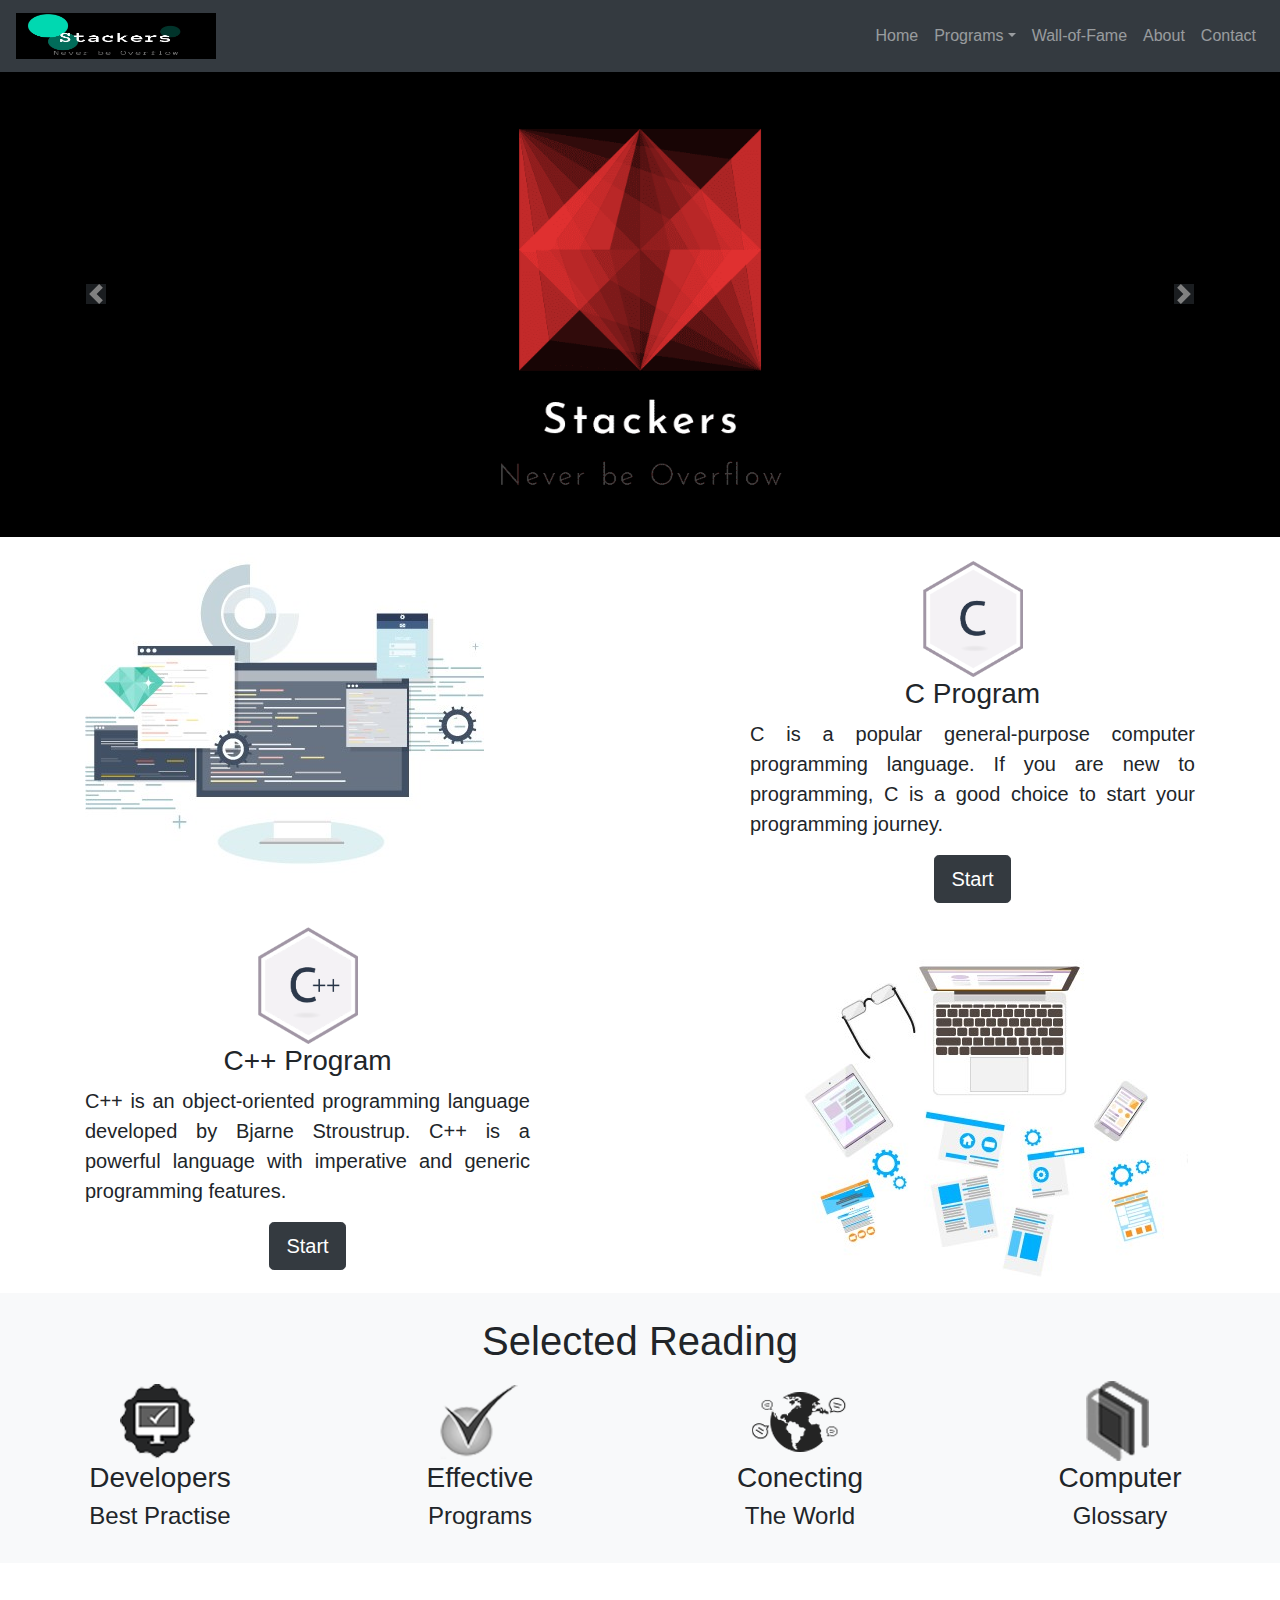
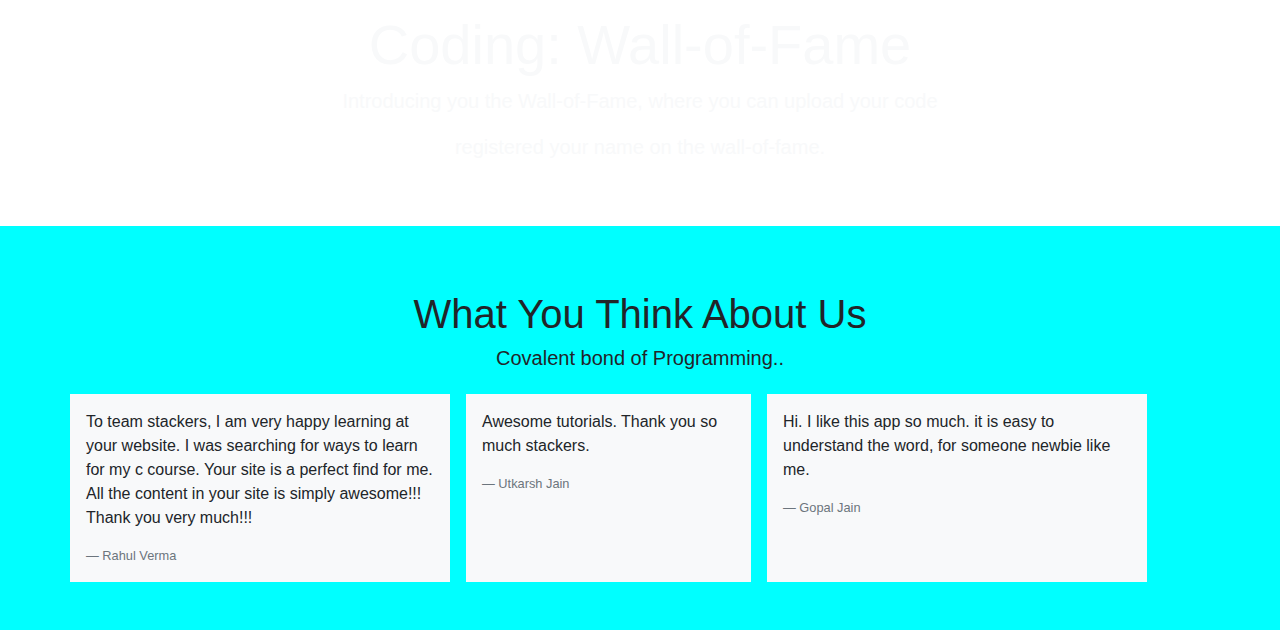
<file: index.html>
<!DOCTYPE html>
<html>
<head>
	<title>Stackers</title>
	<link rel="icon" href="img/favicon.png" type="image/gif" sizes="16x16">
	<link rel="stylesheet" type="text/css" href="css/bootstrap.min.css">
	<link rel="stylesheet" type="text/css" href="css/style.css">
</head>
<body>
<nav class="navbar navbar-expand-sm navbar-dark bg-dark mb-0 fixed-top">
	<a href="index.html" class="navbar-brand"><img class="img-fluid" src="img/logo1.jpg" height="50" width="200"></a>
	<button type="button" class="navbar-toggler" data-toggle="collapse" data-target="#mr"><span class="navbar-toggler-icon"></span></button>
	<div class="collapse navbar-collapse" id="mr">
		<ul class="navbar-nav ml-auto">
		<li class="nav-item ">
		<a href="index.html" class="nav-link">Home</a>	
		</li>
		<li class="nav-item dropdown">
		<a href="#" class="nav-link dropdown-toggle" data-toggle="dropdown" id="drop">Programs</a>
		<div class="dropdown-menu  ">
			<a href="c.html" class="dropdown-item ">C-Programs</a>    <!--text-muted-->
			<a href="#" class="dropdown-item">C++ Programs</a>
			<a href="#" class="dropdown-item">Data-Structure</a>
			<div class="dropdown-divider"></div>
			<a href="#" class="dropdown-item">More Programs...</a>
		</div>	
		</li>
		<li class="nav-item">
		<a href="#" class="nav-link">Wall-of-Fame</a>	
		</li>
		<li class="nav-item">
		<a href="#" class="nav-link">About</a>	
		</li>
		<li class="nav-item">
		<a href="#" class="nav-link">Contact</a>	
		</li>
	</ul>
	</div>
</nav>
 <div id="my" class="carousel slide  carousel-fade" style="margin-top: 50px;" data-ride="carousel">
   	<div class="carousel-inner">
   		<div class="carousel-item active">
   			<img src="img/banner1.png " width="100%" class="img-fluid" style="max-height: 500px;">
   		</div>
   		<div class="carousel-item">
   			<img src="img/banner2.png" width="100%" class="img-fluid"  style="max-height: 500px;">
   	</div>
   		<div class="carousel-item">
   			<img src="img/banner1.png" width="100%" class="img-fluid"  style="max-height: 500px;">
   		</div>
   	</div>
   	<a href="#my" class="carousel-control-prev" role="button" data-slide="prev">
   		<span class="carousel-control-prev-icon bg-dark"></span>
   		<span class="sr-only">Previous</span>
   	</a>
   	<a href="#my" class="carousel-control-next" role="button" data-slide="next">
   		<span class="carousel-control-next-icon bg-dark"></span>
   		<span class="sr-only">Next</span>
   	</a>
   </div>
   <div class="container mb-3">
   	<div class="row">
   		<div class="col-sm-7 d-none d-sm-block  pt-3 ">
   			<img src="img/c.jpg" class="img-fluid">
   		</div>
   		<div class="col-sm-5 ">
<div class="text-center pt-4">
	<img src="img/c-logo.png" class="img-fluid circle" width="100px">
	 <h3>C Program</h3>
	 <div class="text-center ">
	 	<p class="lead text-justify">C is a popular general-purpose computer programming language. If you are new to programming, C is a good choice to start your programming journey.</p>
	    <a class="btn btn-dark btn-lg" href="c.html" role="button">Start</a>
</div>
   		</div>
   	</div>
   </div> 
   <div class="row mh-50">
   			<div class="col-sm-5 ">
<div class="text-center pt-4">
	<img src="img/cpp-logo.png" class="img-fluid circle" width="100px">
	 <h3>C++ Program</h3>
	 <div class="text-center ">
	 	<p class="lead text-justify">C++ is an object-oriented programming language developed by Bjarne Stroustrup. C++ is a powerful language with imperative and generic programming features.</p>
	    <a class="btn btn-dark btn-lg" href="#" role="button">Start</a>
</div>
   		</div>
   	</div>
   	<div class="col-sm-7 d-none d-sm-block  mt-5  ">

   			<div class="text-right">
   				<img src="img/c++.jpg" class="img-fluid">
   			</div>
   		</div>
   </div>
</div>
<div class="container-fluid bg-light py-4">
	<div class="text-center mb-3 ">
		<h1>Selected Reading</h1>
	</div>
	<div class="row">
		<div class="col-md-3 col-6">
			<div class="text-center">
				<img src="img/d1.png" class="img-fluid">
				<h3>Developers</h3>
				<h4>Best Practise</h4>
			</div>
		</div>
		<div class="col-md-3 col-6">
			<div class="text-center">
				<img src="img/d2.png" class="img-fluid">
				<h3>Effective</h3>
				<h4>Programs</h4>
			</div>
		</div>
		<div class="col-md-3 col-6">
			<div class="text-center">
				<img src="img/d3.png" class="img-fluid">
				<h3>Conecting</h3>
				<h4>The World</h4>
			</div>
		</div>
		<div class="col-md-3 col-6">
			<div class="text-center">
				<img src="img/d4.png" class="img-fluid">
				<h3>Computer</h3>
				<h4>Glossary</h4>
			</div>
		</div>
	</div>
</div>
<div class="container-fluid  p-5" style="background-image: url(img/cover.jpg); background-repeat: no-repeat; background-size: cover; background-position: center; background-attachment: fixed;">
<div class="text-center">
	<h1 class="text-light display-4">Coding: Wall-of-Fame</h1>
	<p class="lead text-light">Introducing you the Wall-of-Fame, where you can upload your code </p>
	<p class="lead text-light">registered your name on the wall-of-fame.</p>
</div>  
</div>
<div class="container-fluid pt-3 pb-5" style="background-color: #00ffff; padding-bottom: 30px;">
	<div class="container">
		<div class="text-center pt-5 pb-3">
	    <h1>What You Think About Us</h1>
		<h5>Covalent bond of Programming..</h5>
		</div>
		<div class="row">
		<div class="col-sm-4 bg-light p-3 mr-3">
			<p>To team stackers, I am very happy learning at your website. I was searching for ways to learn for my c course. Your site is a perfect find for me. All the content in your site is simply awesome!!! Thank you very much!!!</p>
			<footer class="blockquote-footer">Rahul Verma</footer>
		</div>
		<div class="col-sm-3 bg-light p-3 mr-3 ">
			<p>Awesome tutorials. Thank you so much stackers.</p>
			<footer class="blockquote-footer">Utkarsh Jain</footer>
		</div>
		<div class="col-sm-4 bg-light p-3 ">
			<p>Hi. I like this app so much. it is easy to understand the word, for someone newbie like me.</p>
			<footer class="blockquote-footer">Gopal Jain</footer>
		</div>
	</div>
</div>
</div>

<script type="text/javascript" src="js/jquery.js"></script>
<script type="text/javascript" src="js/bootstrap.bundle.min.js"></script>
<script type="text/javascript" src="js/bootstrap.min.js"></script>
</body>
</html>
</file>
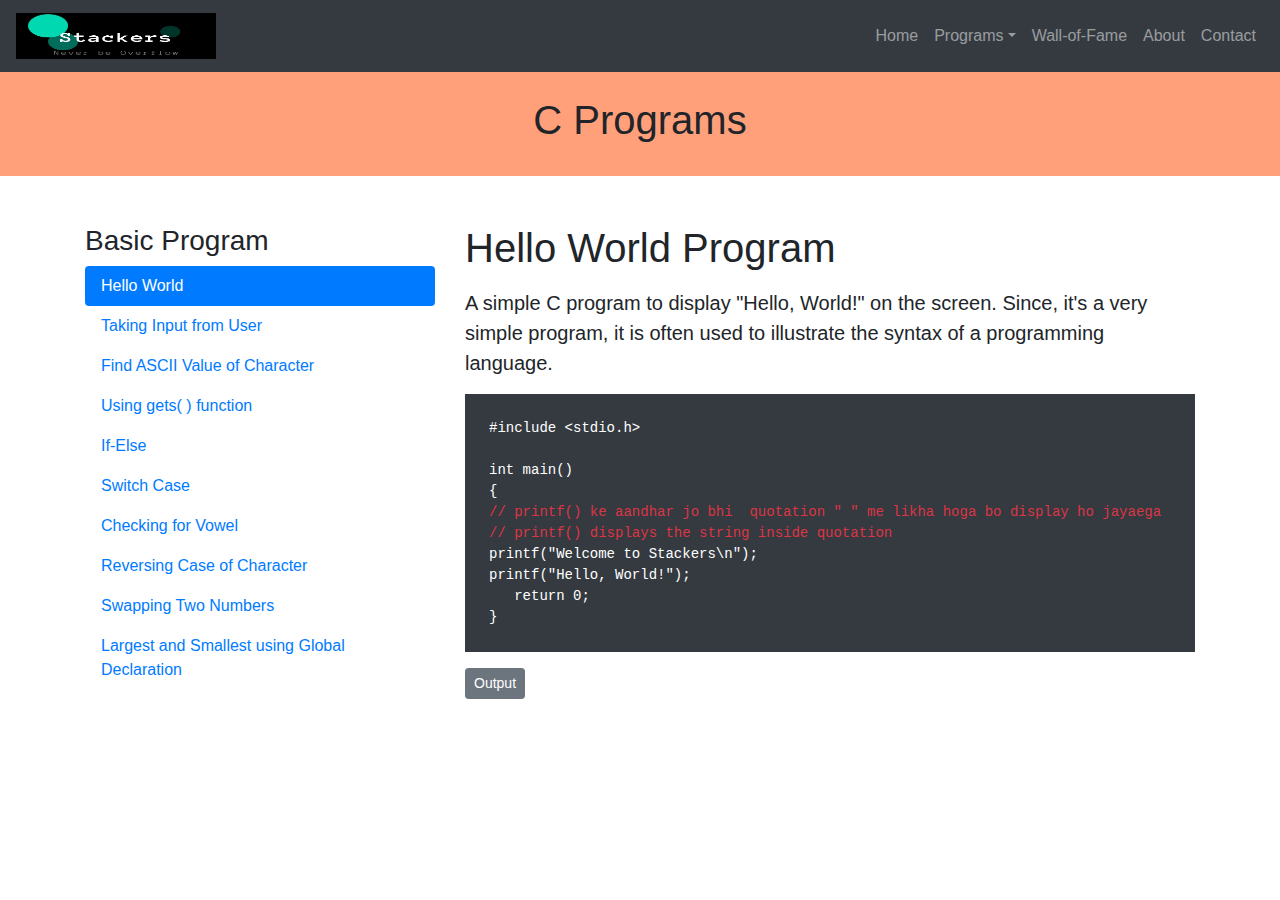
<file: basic.html>
<!DOCTYPE html>
<html>
<head>
	<title>Stackers</title>
	<link rel="icon" href="img/favicon.png" type="image/gif" sizes="16x16">
	<link rel="stylesheet" type="text/css" href="css/bootstrap.min.css">
	<link rel="stylesheet" type="text/css" href="css/style.css">
</head>
<body>
<nav class="navbar navbar-expand-sm navbar-dark bg-dark mb-0 fixed-top ">
	<a href="index.html" class="navbar-brand"><img class="img-fluid" src="img/logo1.jpg" height="50" width="200"></a>
	<button type="button" class="navbar-toggler" data-toggle="collapse" data-target="#mr"><span class="navbar-toggler-icon"></span></button>
	<div class="collapse navbar-collapse" id="mr">
		<ul class="navbar-nav ml-auto">
		<li class="nav-item ">
		<a href="index.html" class="nav-link">Home</a>	
		</li>
		<li class="nav-item dropdown">
		<a href="#" class="nav-link dropdown-toggle" data-toggle="dropdown" id="drop">Programs</a>
		<div class="dropdown-menu  ">
			<a href="c.html" class="dropdown-item ">C-Programs</a>    <!--text-muted-->
			<a href="#" class="dropdown-item">C++ Programs</a>
			<a href="#" class="dropdown-item">Data-Structure</a>
			<div class="dropdown-divider"></div>
			<a href="#" class="dropdown-item">More Programs...</a>
		</div>	
		</li>
		<li class="nav-item">
		<a href="#" class="nav-link">Wall-of-Fame</a>	
		</li>
		<li class="nav-item">
		<a href="#" class="nav-link">About</a>	
		</li>
		<li class="nav-item">
		<a href="#" class="nav-link">Contact</a>	
		</li>
	</ul>
	</div>
</nav>
	<div class="container-fluid pt-5 pb-4 " style="background-color: #ffa07a;" >
		<div class="text-center mt-5">
			<h1>C Programs</h1>
		</div>
	</div>
	<div class="container mt-5">
    	<div class="row">
    		<div class="col-sm-4">
   <div class="nav flex-column  nav-pills  " id="vv" role="tablist" aria-orientation="vertical">
   	<h3>Basic Program</h3>
	<a href="#q1" class="nav-link active" role="tab" data-toggle="pill" id="v-1">Hello World</a>
    <a href="#q2" class="nav-link " role="tab" data-toggle="pill" id="v-2">Taking Input from User</a>
    <a href="#q3" class="nav-link " role="tab" data-toggle="pill" id="v-3">Find ASCII Value of Character</a>
    <a href="#q4" class="nav-link " role="tab" data-toggle="pill" id="v-4">Using gets( ) function</a>
    <a href="#q5" class="nav-link " role="tab" data-toggle="pill" id="v-4">If-Else</a>
    <a href="#q6" class="nav-link " role="tab" data-toggle="pill" id="v-4">Switch Case</a>
    <a href="#q7" class="nav-link " role="tab" data-toggle="pill" id="v-4">Checking for Vowel</a>
    <a href="#q8" class="nav-link " role="tab" data-toggle="pill" id="v-4">Reversing Case of Character</a>
    <a href="#q9" class="nav-link " role="tab" data-toggle="pill" id="v-4">Swapping Two Numbers</a>
    <a href="#q10" class="nav-link " role="tab" data-toggle="pill" id="v-4">Largest and Smallest using Global Declaration</a>
    			</div>
    		</div>
    		<div class="col-sm-8">
    			<div class="tab-content" id="vc">
    				
    				<div class="tab-pane face show active" id="q1" role="tab-panel">
    					<h1 class="mb-3">Hello World Program</h1>
    					<p class="lead mb-3">A simple C program to display "Hello, World!" on the screen. Since, it's a very simple program, it is often used to illustrate the syntax of a programming language.</p>
<pre class="bg-dark p-4 text-white">#include &lt;stdio.h&gt;

int main()
{<span class="text-danger">
// printf() ke aandhar jo bhi  quotation " " me likha hoga bo display ho jayaega
// printf() displays the string inside quotation</span>
printf("Welcome to Stackers\n");
printf("Hello, World!");
   return 0;
}
</pre>
<button type="button" class="btn btn-secondary btn-sm mb-3" data-toggle="collapse" data-target=".m"> Output</button>
<div class="collapse m" >
	<div class="card-body">
		<p class="border p-2 text-success bg-dark"> Welcome to Stackers<br>Hello, World!</p>
	</div>
</div>
    				</div>
    				
    				<div class="tab-pane face show " id="q2" role="tab-panel">
    					<h1 class="mb-3">C Program to Print an Integer (Entered by the User)</h1>
    					<p class="lead mb-3">In this program, integer entered by the user is stored in a variable. Then, that variable is displayed on the screen using printf() function.</p>
    					<pre class="bg-dark p-4 text-white">
#include &lt;stdio.h&gt;
int main()
{
    int number;
    printf("Welcome to Stackers\n");
    printf("Enter an integer: ");  
    <span class="text-danger">
    // scanf() read karta ha jo bhi user likta ha or phir use variable( Ex-number)
     me dal deta ha uske format(Ex-%d) ki hisab se
    // scanf() reads the formatted input and stores them</span>
    scanf("%d", &number);  
    <span class="text-danger">
    // printf() displays the formatted output</span>
    printf("You entered: %d", number);
    return 0;
}</pre>
<button type="button" class="btn btn-secondary btn-sm mb-3" data-toggle="collapse" data-target=".m"> Output</button>
<div class="collapse m" >
	<div class="card-body">
		<p class="  border p-2 text-success bg-dark"> Welcome to Stackers<br>Enter a integer: 25<br>
You entered: 25</p>
	</div>
</div>
    				</div>
    				<div class="tab-pane face show " id="q3" role="tab-panel">
    					<h1 class="mb-3">ASCII value of Character</h1>
    					<p class="lead mb-3">
    						Below is a program to find ASCII value of any input character.
                             <br><span class="text-success">%c</span> is the format specifier to take character as input
    					</p>
    					<pre class="bg-dark p-4 text-white">
#include &lt;stdio.h&gt;
int main()
{
    char c;
    printf("Welcome to Stackers\n");
    printf("Enter a character: ");
<span class="text-danger">
    //scanf() character(Ex-a-z) input read karne ke liye</span>
    scanf("%c", &c);<span class="text-danger">  
    // %d character ki integer value display karne ke liye
    // %c character ko hi display karne ki liye </span>
    printf("ASCII value of %c = %d", c, c);
    return 0;
}</pre>
<button type="button" class="btn btn-secondary btn-sm mb-3" data-toggle="collapse" data-target=".m"> Output</button>
<div class="collapse m" >
	<div class="card-body">
		<p class="  border p-2 text-success bg-dark"> Welcome to Stackers<br>Enter a character: G<br>
ASCII value of G = 71</p>
	</div>
</div>
    				</div>
    				<div class="tab-pane face show " id="q4" role="tab-panel">
    					<h1 class="mb-3">How to use gets() function</h1>
    					<p class="lead mb-3">Below is a program on use of <span class="text-danger">gets()</span>.<br>
<span class="text-danger">gets()</span> takes only a single line at a time i.e all the words before hitting \n(enter key).</p>
<pre class="bg-dark p-4 text-white">
#include&lt;stdio.h&gt;
int main()
{
        printf("Welcome to Stackers\n");
    char str[50];   <span class="text-danger">// char array of size 50</span>
    printf("Enter your complete name:\n");<span class="text-danger">
    //gets() input me puri string le ta ha</span>
    gets(str);
    printf("\n Complete name is: %s\n", str);
    return 0;
}</pre>
<button type="button" class="btn btn-secondary btn-sm mb-3" data-toggle="collapse" data-target=".m"> Output</button>
<div class="collapse m" >
	<div class="card-body">
		<p class="  border p-2 text-success bg-dark"> Welcome to Stackers<br>Enter your complete name:<br>
Naman_Badkul <br>Complete name is: Naman_Badkul</p>
	</div>
</div>
    				</div>
    				<div class="tab-pane face show " id="q5" role="tab-panel">
    					<h1 class="mb-3">Basic ifelse condition program</h1>
    					<pre class="bg-dark p-4 text-white">
#include&lt;stdio.h&gt;

int main()
{
    int number;
    printf("Welcome to Stackers\n");
    printf("Please enter a number:\n");
    scanf("%d",&number);<span class="text-danger">
    /*
        For single statements we can skip the curly brackets
    */</span>
    if(number < 100)
        printf("Number is less than 100!\n");
    else if(number == 100)
        printf("Number is 100!\n");
    else
        printf("Number is greater than 100!\n");
    return 0;
}</pre>
<button type="button" class="btn btn-secondary btn-sm mb-3" data-toggle="collapse" data-target=".m"> Output</button>
<div class="collapse m" >
	<div class="card-body">
		<p class="  border p-2 text-success bg-dark"> Welcome to Stackers<br>Please enter a number:<br>
7 <br>Number is less than 100! </p>
	</div>
</div>
    				</div>
    				<div class="tab-pane face show " id="q6" role="tab-panel">
    					<h1 class="mb-3">Swich Case with break</h1>
    					<p class="lead mb-3"> 
    					Below is a program on switch case with break.

                     <br> <span class="text-danger">switch( )</span> can only contain char and int.

 <br><span class="text-danger">break</span> is used to exit from switch statement.

<br><b>switch</b> case can be without default case.<br>

<br>Another piece of information here is that a char variable is always initialized within ''(single quotes).</p>
<pre class="bg-dark p-4 text-white">
#include&lt;stdio.h&gt;
int main()
{
	char grade;
    printf("Welcome to Stackers\n");
    printf("Enter your grade:\n");
    scanf("%c", &grade);

    switch(grade)
    {
        case 'A':
            printf("Excellent\n");
            break;
        case 'B':
            printf("Keep it up!\n\n");
            break;
        case 'C':
            printf("Well done\nbreak keyword takes execution to exit the switch case\n");
            break;
        case 'D':
            printf("You passed\n");
            break;
        case 'F':
            printf("Better luck next time\n");
            break;
        default:
            printf("Invalid grade\n");
    }
    printf("Your grade is %c\n",grade);
    return 0;
}</pre>
<button type="button" class="btn btn-secondary btn-sm mb-3" data-toggle="collapse" data-target=".m"> Output</button>
<div class="collapse m" >
	<div class="card-body">
		<p class="  border p-2 text-success bg-dark"> Welcome to Stackers<br>Enter your grade:<br>
C <br>Well done<br>break keyword takes execution to exit the switch case<br>Your grade is C </p>
	</div>
</div>
    				</div>
    				<div class="tab-pane face show " id="q7" role="tab-panel">
    					<h1 class="mb-3">Program to check if input character is a vowel using Switch Case</h1>
    					<p class="lead mb-3"> Below is a program to check vowel using switch case.</p>
    					<pre class="bg-dark p-4 text-white">
#include&lt;stdio.h&gt;
int main()
{
	char ch;
    printf("Welcome to Stackers\n");
    printf("Input a Character :  ");
    scanf("%c", &ch);

    switch(ch)
    {
        case 'a':
        case 'A':
        case 'e':
        case 'E':
        case 'i':
        case 'I':
        case 'o':
        case 'O':
        case 'u':
        case 'U':
            printf("\n%c is a vowel.\n", ch);
            break;
        default:
            printf("%c is not a vowel.\n", ch);
    }
    return 0;
}</pre>
<button type="button" class="btn btn-secondary btn-sm mb-3" data-toggle="collapse" data-target=".m"> Output</button>
<div class="collapse m" >
	<div class="card-body">
		<p class="  border p-2 text-success bg-dark"> Welcome to Stackers<br>Input a Character : a<br>
 a is a vowel.</p>
	</div>
</div>
    				</div>
    				<div class="tab-pane face show " id="q8" role="tab-panel">
    					<h1 class="mb-3">Program to reverse the case of input character</h1>
    					<p class="lead mb-3"> 
    						Below is a program to reverse the case of input character.<br>

<span class="text-danger">getchar( )</span>  is similar to <span class="text-danger">scanf( )</span>.<br>

<span class="text-danger">islower( )</span> is system defined function under ctype.h header file to check if the character is in lowercase or not.<br>

<span class="text-danger">toupper( )</span> converts the input parameter into equivalent uppercase char.<br>

<span class="text-danger">putchar( )</span> is similar to printf( ).</p><br>
<pre class="bg-dark p-4 text-white">
#include&lt;stdio.h&gt;
#include&lt;ctype.h&gt;<span class="text-danger">// to use system defined function islower & toupper</span> 

int main()
{
	char alphabet;
     printf("Welcome to Stackers\n");
    printf("Enter an alphabet : ");
    putchar('\n');  <span class="text-danger">// to move to next Line</span> 

    alphabet=getchar();

    printf("\n\nReverse case of %c is :  ",alphabet);

    if(islower(alphabet))
        putchar(toupper(alphabet));

    else 
       <span class="text-danger">// must be an uppercase character</span> 
        printf("%c",tolower(alphabet)) ;	
    return 0;
}
</pre>
<button type="button" class="btn btn-secondary btn-sm mb-3" data-toggle="collapse" data-target=".m"> Output</button>
<div class="collapse m" >
	<div class="card-body">
		<p class="  border p-2 text-success bg-dark"> Welcome to Stackers<br>Enter an alphabet : s<br>
 Reverse case of s is : S</p>
	</div>
</div>
    				</div>
    				<div class="tab-pane face show " id="q9" role="tab-panel">
    					<h1 class="mb-3">Program to swap two numbers</h1>
    					<p class="lead mb-3">Below is a program to swap two numbers using temporary variable.
    					</p> 
    					    						<pre class="bg-dark p-4 text-white">
#include&lt;stdio.h&gt;
void main()
{
    int x = 10, y = 15, temp;
    temp = x;
    printf("Welcome to Stackers\n");
    x = y;
    y = temp;
    printf("x = %d and y = %d", x, y);
    getch();
}</pre>
<button type="button" class="btn btn-secondary btn-sm mb-3" data-toggle="collapse" data-target=".m"> Output</button>
<div class="collapse m" >
	<div class="card-body">
		<p class="  border p-2 text-success bg-dark"> Welcome to Stackers<br>x = 15 and y = 10</p>
	</div>
</div>
    				</div>
    				<div class="tab-pane face show " id="q10" role="tab-panel">
    					<h1 class="mb-3"> Largest and Smallest using Global Declaration</h1>
    					<p class="lead mb-3"> 
    						Some important points about Global variable declaration are:<br>

It can be done anywhere within the program.<br>
Unlike local variables that can be used within the scope of a particular function.<br>
<span class="text-danger"> &</span>  is used to assign the input value to the variable and store it at that particular location.<br>
<span class="text-danger">%0nd</span> is used to represent numbers in n digit format with leading 0's.

Below is a program to find largest and smallest value using global declaration.</p>
<pre class="bg-dark p-4 text-white">
#include&lt;stdio.h&gt;
int a,b;
int main()
{
   printf("Welcome to Stackers\n");
    printf("\nEnter the two values to find the greatest and smallest number: \n");
    scanf("%d%d", &a, &b);

    if(a == b)
        printf("Both are equal\n");
        
    else if(a < b)
    {
        printf("\nThe largest number is %03d\n", b);
        printf("\nThe smallest number is %03d\n", a);
        printf("\nThe largest number is %03d\n", b);
    }
    else    <span class="text-danger">//Only possibility remaining</span>
    {
        printf("The largest number is %03d\n", a);
        printf("The smallest number is %03d\n", b);
    }
    return 0;
}
</pre>
<button type="button" class="btn btn-secondary btn-sm mb-3" data-toggle="collapse" data-target=".m"> Output</button>
<div class="collapse m" >
	<div class="card-body">
		<p class="  border p-2 text-success bg-dark"> Welcome to Stackers<br>Enter the two values to find the greatest and smallest number:<br>10<br>7<br>The largest number is 101<br>The smallest number is 007</p>
	</div>
</div>
    				
    				</div>
    			</div>
    		</div>
    	</div>
    </div>
<script type="text/javascript" src="js/jquery.js"></script>
<script type="text/javascript" src="js/bootstrap.bundle.min.js"></script>
<script type="text/javascript" src="js/bootstrap.min.js"></script>
</body>
</html>
</file>
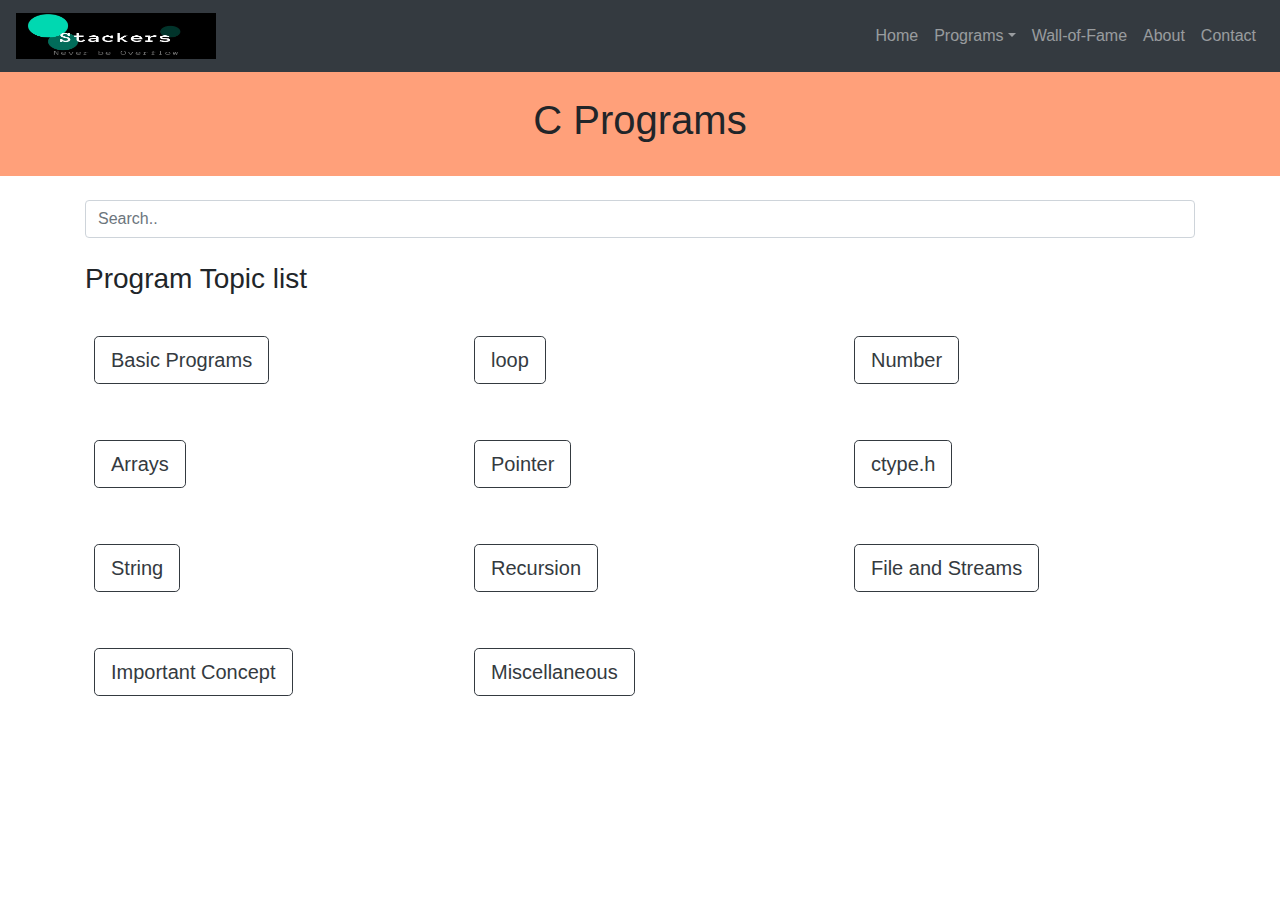
<file: c.html>
<!DOCTYPE html>
<html>
<head>
	<title>Stackers-C</title>
	<link rel="icon" href="img/favicon.png" type="image/gif" sizes="16x16">
	<link rel="stylesheet" type="text/css" href="css/bootstrap.min.css">
	<link rel="stylesheet" type="text/css" href="css/style.css">
</head>
<body>
<nav class="navbar navbar-expand-sm navbar-dark bg-dark mb-0 fixed-top">
	<a href="index.html" class="navbar-brand"><img class="img-fluid" src="img/logo1.jpg" height="50" width="200"></a>
	<button type="button" class="navbar-toggler" data-toggle="collapse" data-target="#mr"><span class="navbar-toggler-icon"></span></button>
	<div class="collapse navbar-collapse" id="mr">
		<ul class="navbar-nav ml-auto">
		<li class="nav-item ">
		<a href="index.html" class="nav-link">Home</a>	
		</li>
		<li class="nav-item dropdown">
		<a href="#" class="nav-link dropdown-toggle" data-toggle="dropdown" id="drop">Programs</a>
		<div class="dropdown-menu  ">
			<a href="#" class="dropdown-item ">C-Programs</a>    <!--text-muted-->
			<a href="#" class="dropdown-item">C++ Programs</a>
			<a href="#" class="dropdown-item">Data-Structure</a>
			<div class="dropdown-divider"></div>
			<a href="#" class="dropdown-item">More Programs...</a>
		</div>	
		</li>
		<li class="nav-item">
		<a href="#" class="nav-link">Wall-of-Fame</a>	
		</li>
		<li class="nav-item">
		<a href="#" class="nav-link">About</a>	
		</li>
		<li class="nav-item">
		<a href="#" class="nav-link">Contact</a>	
		</li>
	</ul>
	</div>
</nav>
<div class="container-fluid pt-5 pb-4 " style="background-color: #ffa07a;" >
		<div class="text-center mt-5">
			<h1>C Programs</h1>
		</div>
	</div>
	<div class="container">
		<input class="form-control my-4" id="acc" type="text" placeholder="Search..">
		<h3>Program Topic list</h3>
		<div class="row" id="acc">
			<div class="col-sm-4  col-6 mt-2 p-4">
				<a class="btn btn-outline-dark btn-lg" href="basic.html" role="button">Basic Programs</a>
			</div>
			<div class="col-sm-4 mt-2 col-6 p-4">
				<a class="btn btn-outline-dark btn-lg" href="loop.html" role="loop">loop</a>
			</div>
			<div class="col-sm-4 mt-2 col-6 p-4">
				<a class="btn btn-outline-dark btn-lg" href="#" role="button">Number</a>
			</div>
			<div class="col-sm-4 mt-2 col-6 p-4">
				<a class="btn btn-outline-dark btn-lg" href="#" role="button">Arrays</a>
			</div>
			<div class="col-sm-4 mt-2 col-6 p-4">
				<a class="btn btn-outline-dark btn-lg" href="#" role="button">Pointer</a>
			</div>
			<div class="col-sm-4 mt-2 col-6 p-4">
				<a class="btn btn-outline-dark btn-lg" href="#" role="button">ctype.h</a>
			</div>
			<div class="col-sm-4 mt-2 col-6 p-4">
				<a class="btn btn-outline-dark btn-lg" href="#" role="button">String</a>
			</div>
			<div class="col-sm-4 mt-2 col-6 p-4">
				<a class="btn btn-outline-dark btn-lg" href="#" role="button">Recursion</a>
			</div>
			<div class="col-sm-4 mt-2 col-6 p-4">
				<a class="btn btn-outline-dark btn-lg" href="#" role="button">File and Streams</a>
			</div>
			<div class="col-sm-4 mt-2 col-6 p-4">
				<a class="btn btn-outline-dark btn-lg" href="#" role="button">Important Concept</a>
			</div>
			<div class="col-sm-4 mt-2  col-6 p-4">
				<a class="btn btn-outline-dark btn-lg" href="#" role="button">Miscellaneous</a>
			</div>
		</div>
	</div>
<script type="text/javascript" src="js/jquery.js"></script>
<script type="text/javascript" src="js/bootstrap.bundle.min.js"></script>
<script type="text/javascript" src="js/bootstrap.min.js"></script>
<script>
$(document).ready(function(){
  $("#acc").on("keyup", function() {
    var value = $(this).val().toLowerCase();
    $("#acc a").filter(function() {
      $(this).toggle($(this).text().toLowerCase().indexOf(value) > -1)
    });
  });
});
</script>
</body>
</html>
</file>
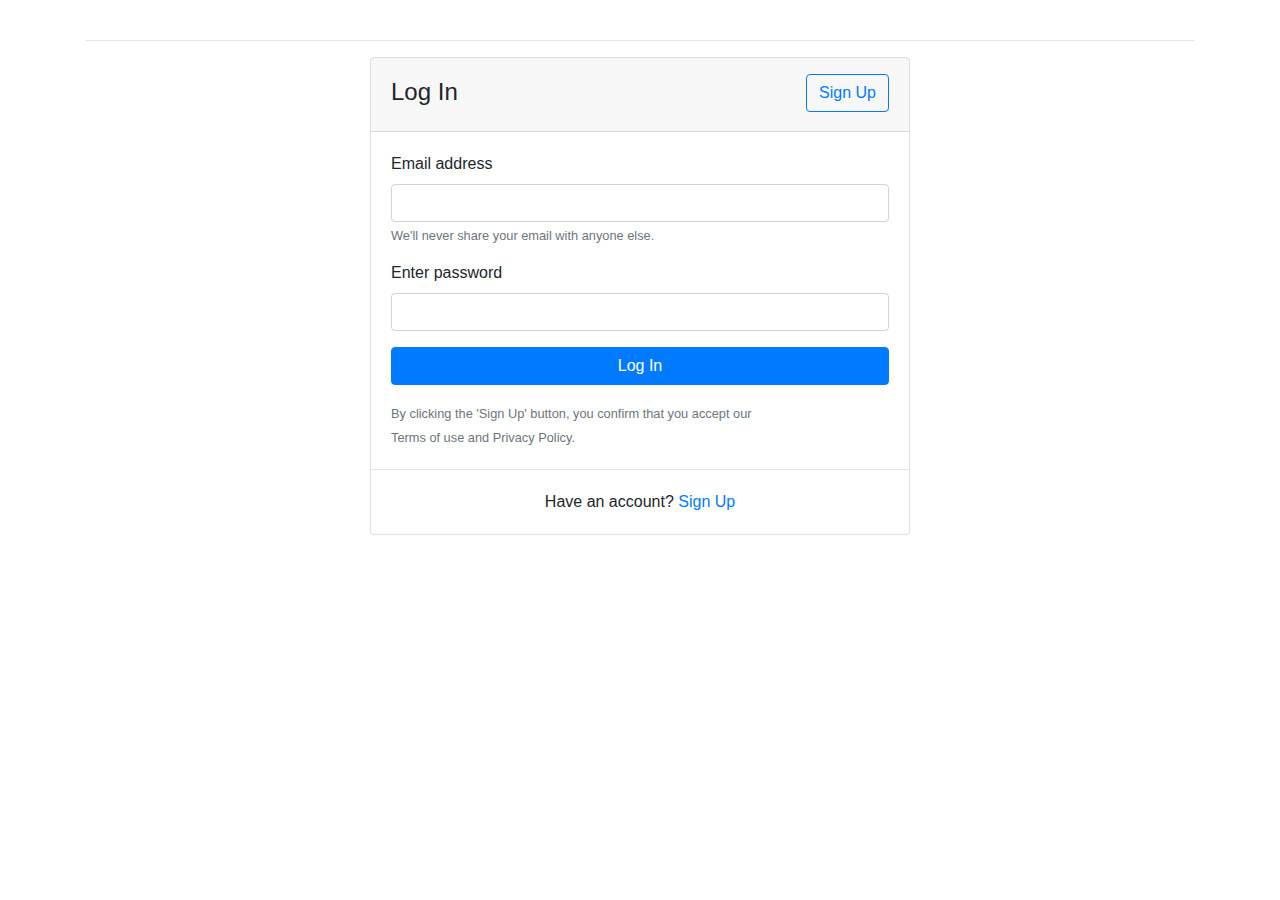
<file: login1.html>
<!DOCTYPE html>
<html>

<head>
	<title>Stackers</title>
	<link rel="stylesheet" href="https://use.fontawesome.com/releases/v5.0.8/css/all.css">
	<link rel="icon" href="img/favicon.png" type="image/gif" sizes="16x16">
	<link rel="stylesheet" type="text/css" href="css/bootstrap.min.css">
	<link rel="stylesheet" type="text/css" href="css/style.css">
</head>
<body>
<div class="container">
<br>  
<hr>


<div class="row justify-content-center">
<div class="col-md-6">
<div class="card">
<header class="card-header">
	<a href="signup.html" class="float-right btn btn-outline-primary mt-1">Sign Up</a>
	<h4 class="card-title mt-2">Log In</h4>
</header>
<article class="card-body">
<form>
	<div class="form-group">
		<label>Email address</label>
		<input type="email" class="form-control" placeholder="">
		<small class="form-text text-muted">We'll never share your email with anyone else.</small>
	</div> <!-- form-group end.// -->
	<div class="form-group">
		<label>Enter password</label>
	    <input class="form-control" type="password">
	</div> <!-- form-group end.// -->  
    <div class="form-group">
        <button type="submit" class="btn btn-primary btn-block"> Log In  </button>
    </div> <!-- form-group// -->      
    <small class="text-muted">By clicking the 'Sign Up' button, you confirm that you accept our <br> Terms of use and Privacy Policy.</small>                                          
</form>
</article> <!-- card-body end .// -->
<div class="border-top card-body text-center">Have an account? <a href="signup.html">Sign Up</a></div>
</div> <!-- card.// -->
</div> <!-- col.//-->

</div> <!-- row.//-->


</div> 
<!--container end.//-->
</body>
</html>
</file>
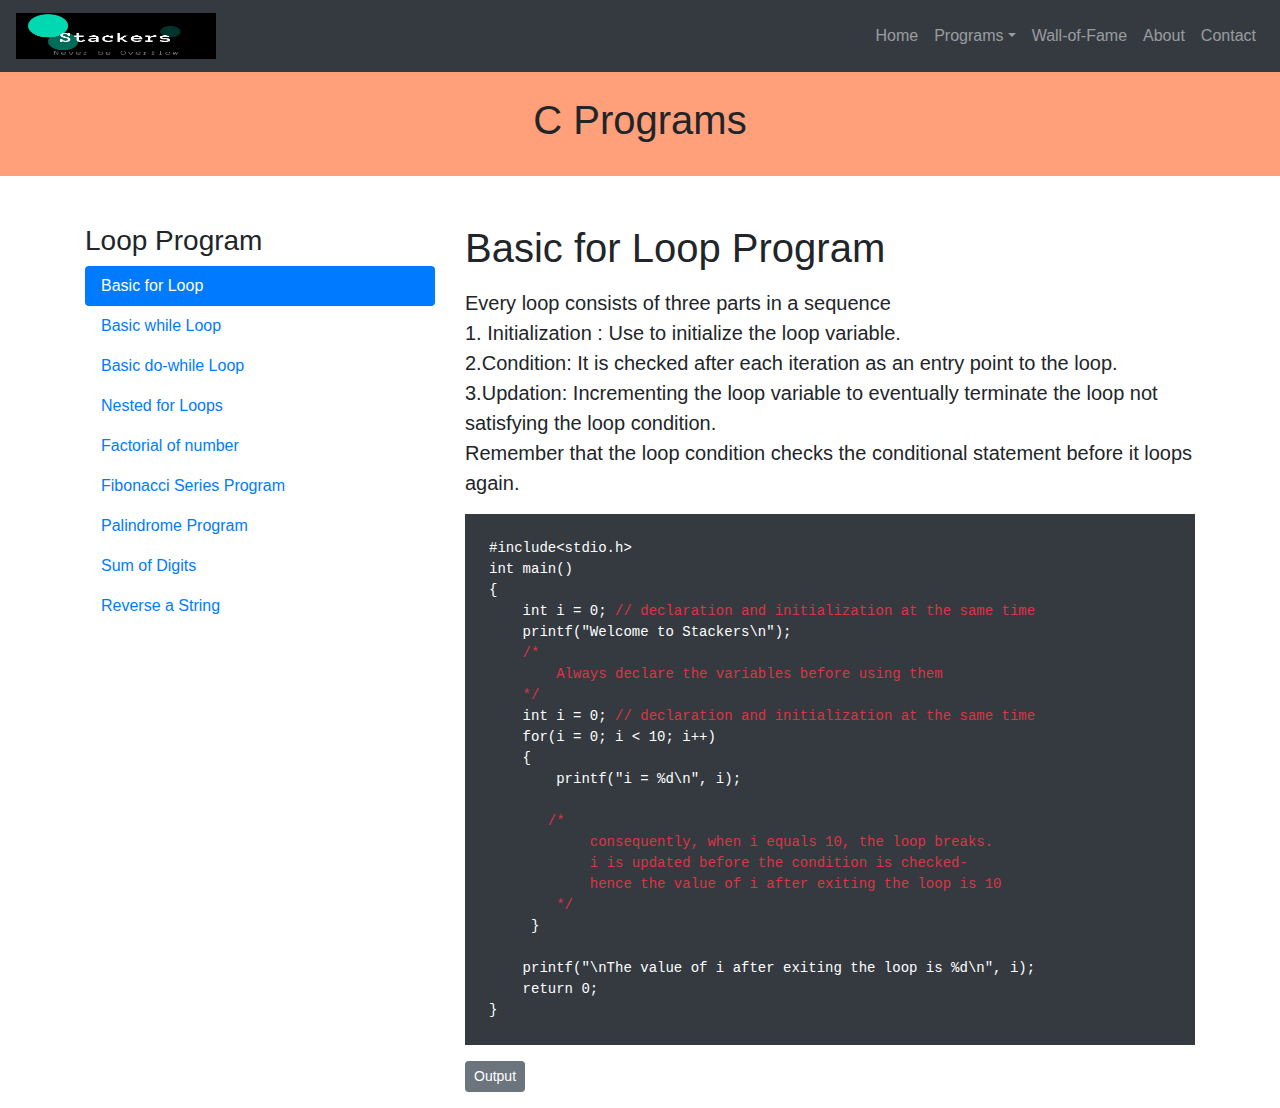
<file: loop.html>
<!DOCTYPE html>
<html>
<head>
	<title>Stackers</title>
	<link rel="icon" href="img/favicon.png" type="image/gif" sizes="16x16">
	<link rel="stylesheet" type="text/css" href="css/bootstrap.min.css">
	<link rel="stylesheet" type="text/css" href="css/style.css">
</head>
<body>
<nav class="navbar navbar-expand-sm navbar-dark bg-dark mb-0 fixed-top ">
	<a href="index.html" class="navbar-brand"><img class="img-fluid" src="img/logo1.jpg" height="50" width="200"></a>
	<button type="button" class="navbar-toggler" data-toggle="collapse" data-target="#mr"><span class="navbar-toggler-icon"></span></button>
	<div class="collapse navbar-collapse" id="mr">
		<ul class="navbar-nav ml-auto">
		<li class="nav-item ">
		<a href="index.html" class="nav-link">Home</a>	
		</li>
		<li class="nav-item dropdown">
		<a href="#" class="nav-link dropdown-toggle" data-toggle="dropdown" id="drop">Programs</a>
		<div class="dropdown-menu  ">
			<a href="c.html" class="dropdown-item ">C-Programs</a>    <!--text-muted-->
			<a href="#" class="dropdown-item">C++ Programs</a>
			<a href="#" class="dropdown-item">Data-Structure</a>
			<div class="dropdown-divider"></div>
			<a href="#" class="dropdown-item">More Programs...</a>
		</div>	
		</li>
		<li class="nav-item">
		<a href="#" class="nav-link">Wall-of-Fame</a>	
		</li>
		<li class="nav-item">
		<a href="#" class="nav-link">About</a>	
		</li>
		<li class="nav-item">
		<a href="#" class="nav-link">Contact</a>	
		</li>
	</ul>
	</div>
</nav>
	<div class="container-fluid pt-5 pb-4 " style="background-color: #ffa07a;" >
		<div class="text-center mt-5">
			<h1>C Programs</h1>
		</div>
	</div>
	<div class="container mt-5">
    	<div class="row">
    		<div class="col-sm-4">
   <div class="nav flex-column  nav-pills  " id="vv" role="tablist" aria-orientation="vertical">
   	<h3>Loop Program</h3>
	<a href="#q1" class="nav-link active" role="tab" data-toggle="pill" id="v-1">Basic for Loop</a>
    <a href="#q2" class="nav-link " role="tab" data-toggle="pill" id="v-2">Basic while Loop</a>
    <a href="#q3" class="nav-link " role="tab" data-toggle="pill" id="v-3">Basic do-while Loop</a>
    <a href="#q4" class="nav-link " role="tab" data-toggle="pill" id="v-4">Nested for Loops</a>
    <a href="#q5" class="nav-link " role="tab" data-toggle="pill" id="v-4"> Factorial of number</a>
    <a href="#q6" class="nav-link " role="tab" data-toggle="pill" id="v-4">Fibonacci Series Program</a>
    <a href="#q7" class="nav-link " role="tab" data-toggle="pill" id="v-4">Palindrome Program</a>
    <a href="#q8" class="nav-link " role="tab" data-toggle="pill" id="v-4"> Sum of Digits</a>
    <a href="#q9" class="nav-link " role="tab" data-toggle="pill" id="v-4">Reverse a String</a>
    			</div>
    		</div>
    		<div class="col-sm-8">
    			<div class="tab-content" id="vc">
    				
    				<div class="tab-pane face show active" id="q1" role="tab-panel">
    					<h1 class="mb-3">Basic for Loop Program</h1>
    					<p class="lead mb-3">Every loop consists of three parts in a sequence<br>

1. <strong>Initialization</strong> : Use to initialize the loop variable.<br>
2.<strong>Condition</strong>: It is checked after each iteration as an entry point to the loop.<br>
3.<strong>Updation</strong>: Incrementing the loop variable to eventually terminate the loop not satisfying the loop condition.<br>
Remember that the loop condition checks the conditional statement before it loops again.</p>
<pre class="bg-dark p-4 text-white">#include&lt;stdio.h&gt;
int main()
{
    int i = 0; <span class="text-danger">// declaration and initialization at the same time</span>
    printf("Welcome to Stackers\n");<span class="text-danger">
    /* 
        Always declare the variables before using them 
    */</span>
    int i = 0; <span class="text-danger">// declaration and initialization at the same time</span>
    for(i = 0; i < 10; i++)
    {
        printf("i = %d\n", i);
<span class="text-danger">
       /*
            consequently, when i equals 10, the loop breaks.
            i is updated before the condition is checked-
            hence the value of i after exiting the loop is 10 
        */</span>
     }

    printf("\nThe value of i after exiting the loop is %d\n", i);
    return 0;
}
</pre>
<button type="button" class="btn btn-secondary btn-sm mb-3" data-toggle="collapse" data-target=".m"> Output</button>
<div class="collapse m" >
	<div class="card-body">
		<p class="border p-2 text-success bg-dark"> Welcome to Stackers<br>i=0<br>i=1<br>i=2<br>i=3<br>i=4<br>i=5<br>i=6<br>i=7<br>i=8<br>i=9<br>The value of i after exiting the loop is 10</p>
	</div>
</div>
    				</div>
    				
    				<div class="tab-pane face show " id="q2" role="tab-panel">
    					<h1 class="mb-3">C Program to Print an Integer (Entered by the User)</h1>
    					<p class="lead mb-3">In this program, integer entered by the user is stored in a variable. Then, that variable is displayed on the screen using printf() function.</p>
    					<pre class="bg-dark p-4 text-white">
#include &lt;stdio.h&gt;
int main()
{
    int number;
    printf("Welcome to Stackers\n");
    printf("Enter an integer: ");  
    <span class="text-danger">
    // scanf() read karta ha jo bhi user likta ha or phir use variable( Ex-number)
     me dal deta ha uske format(Ex-%d) ki hisab se
    // scanf() reads the formatted input and stores them</span>
    scanf("%d", &number);  
    <span class="text-danger">
    // printf() displays the formatted output</span>
    printf("You entered: %d", number);
    return 0;
}</pre>
<button type="button" class="btn btn-secondary btn-sm mb-3" data-toggle="collapse" data-target=".m"> Output</button>
<div class="collapse m" >
	<div class="card-body">
		<p class="  border p-2 text-success bg-dark"> Welcome to Stackers<br>Enter a integer: 25<br>
You entered: 25</p>
	</div>
</div>
    				</div>
    				<div class="tab-pane face show " id="q3" role="tab-panel">
    					<h1 class="mb-3">ASCII value of Character</h1>
    					<p class="lead mb-3">
    						Below is a program to find ASCII value of any input character.
                             <br><span class="text-success">%c</span> is the format specifier to take character as input
    					</p>
    					<pre class="bg-dark p-4 text-white">
#include &lt;stdio.h&gt;
int main()
{
    char c;
    printf("Welcome to Stackers\n");
    printf("Enter a character: ");
<span class="text-danger">
    //scanf() character(Ex-a-z) input read karne ke liye</span>
    scanf("%c", &c);<span class="text-danger">  
    // %d character ki integer value display karne ke liye
    // %c character ko hi display karne ki liye </span>
    printf("ASCII value of %c = %d", c, c);
    return 0;
}</pre>
<button type="button" class="btn btn-secondary btn-sm mb-3" data-toggle="collapse" data-target=".m"> Output</button>
<div class="collapse m" >
	<div class="card-body">
		<p class="  border p-2 text-success bg-dark"> Welcome to Stackers<br>Enter a character: G<br>
ASCII value of G = 71</p>
	</div>
</div>
    				</div>
    				<div class="tab-pane face show " id="q4" role="tab-panel">
    					<h1 class="mb-3">How to use gets() function</h1>
    					<p class="lead mb-3">Below is a program on use of <span class="text-danger">gets()</span>.<br>
<span class="text-danger">gets()</span> takes only a single line at a time i.e all the words before hitting \n(enter key).</p>
<pre class="bg-dark p-4 text-white">
#include&lt;stdio.h&gt;
int main()
{
        printf("Welcome to Stackers\n");
    char str[50];   <span class="text-danger">// char array of size 50</span>
    printf("Enter your complete name:\n");<span class="text-danger">
    //gets() input me puri string le ta ha</span>
    gets(str);
    printf("\n Complete name is: %s\n", str);
    return 0;
}</pre>
<button type="button" class="btn btn-secondary btn-sm mb-3" data-toggle="collapse" data-target=".m"> Output</button>
<div class="collapse m" >
	<div class="card-body">
		<p class="  border p-2 text-success bg-dark"> Welcome to Stackers<br>Enter your complete name:<br>
Naman_Badkul <br>Complete name is: Naman_Badkul</p>
	</div>
</div>
    				</div>
    				<div class="tab-pane face show " id="q5" role="tab-panel">
    					<h1 class="mb-3">Basic ifelse condition program</h1>
    					<pre class="bg-dark p-4 text-white">
#include&lt;stdio.h&gt;

int main()
{
    int number;
    printf("Welcome to Stackers\n");
    printf("Please enter a number:\n");
    scanf("%d",&number);<span class="text-danger">
    /*
        For single statements we can skip the curly brackets
    */</span>
    if(number < 100)
        printf("Number is less than 100!\n");
    else if(number == 100)
        printf("Number is 100!\n");
    else
        printf("Number is greater than 100!\n");
    return 0;
}</pre>
<button type="button" class="btn btn-secondary btn-sm mb-3" data-toggle="collapse" data-target=".m"> Output</button>
<div class="collapse m" >
	<div class="card-body">
		<p class="  border p-2 text-success bg-dark"> Welcome to Stackers<br>Please enter a number:<br>
7 <br>Number is less than 100! </p>
	</div>
</div>
    				</div>
    				<div class="tab-pane face show " id="q6" role="tab-panel">
    					<h1 class="mb-3">Swich Case with break</h1>
    					<p class="lead mb-3"> 
    					Below is a program on switch case with break.

                     <br> <span class="text-danger">switch( )</span> can only contain char and int.

 <br><span class="text-danger">break</span> is used to exit from switch statement.

<br><b>switch</b> case can be without default case.<br>

<br>Another piece of information here is that a char variable is always initialized within ''(single quotes).</p>
<pre class="bg-dark p-4 text-white">
#include&lt;stdio.h&gt;
int main()
{
	char grade;
    printf("Welcome to Stackers\n");
    printf("Enter your grade:\n");
    scanf("%c", &grade);

    switch(grade)
    {
        case 'A':
            printf("Excellent\n");
            break;
        case 'B':
            printf("Keep it up!\n\n");
            break;
        case 'C':
            printf("Well done\nbreak keyword takes execution to exit the switch case\n");
            break;
        case 'D':
            printf("You passed\n");
            break;
        case 'F':
            printf("Better luck next time\n");
            break;
        default:
            printf("Invalid grade\n");
    }
    printf("Your grade is %c\n",grade);
    return 0;
}</pre>
<button type="button" class="btn btn-secondary btn-sm mb-3" data-toggle="collapse" data-target=".m"> Output</button>
<div class="collapse m" >
	<div class="card-body">
		<p class="  border p-2 text-success bg-dark"> Welcome to Stackers<br>Enter your grade:<br>
C <br>Well done<br>break keyword takes execution to exit the switch case<br>Your grade is C </p>
	</div>
</div>
    				</div>
    				<div class="tab-pane face show " id="q7" role="tab-panel">
    					<h1 class="mb-3">Program to check if input character is a vowel using Switch Case</h1>
    					<p class="lead mb-3"> Below is a program to check vowel using switch case.</p>
    					<pre class="bg-dark p-4 text-white">
#include&lt;stdio.h&gt;
int main()
{
	char ch;
    printf("Welcome to Stackers\n");
    printf("Input a Character :  ");
    scanf("%c", &ch);

    switch(ch)
    {
        case 'a':
        case 'A':
        case 'e':
        case 'E':
        case 'i':
        case 'I':
        case 'o':
        case 'O':
        case 'u':
        case 'U':
            printf("\n%c is a vowel.\n", ch);
            break;
        default:
            printf("%c is not a vowel.\n", ch);
    }
    return 0;
}</pre>
<button type="button" class="btn btn-secondary btn-sm mb-3" data-toggle="collapse" data-target=".m"> Output</button>
<div class="collapse m" >
	<div class="card-body">
		<p class="  border p-2 text-success bg-dark"> Welcome to Stackers<br>Input a Character : a<br>
 a is a vowel.</p>
	</div>
</div>
    				</div>
    				<div class="tab-pane face show " id="q8" role="tab-panel">
    					<h1 class="mb-3">Program to reverse the case of input character</h1>
    					<p class="lead mb-3"> 
    						Below is a program to reverse the case of input character.<br>

<span class="text-danger">getchar( )</span>  is similar to <span class="text-danger">scanf( )</span>.<br>

<span class="text-danger">islower( )</span> is system defined function under ctype.h header file to check if the character is in lowercase or not.<br>

<span class="text-danger">toupper( )</span> converts the input parameter into equivalent uppercase char.<br>

<span class="text-danger">putchar( )</span> is similar to printf( ).</p><br>
<pre class="bg-dark p-4 text-white">
#include&lt;stdio.h&gt;
#include&lt;ctype.h&gt;<span class="text-danger">// to use system defined function islower & toupper</span> 

int main()
{
	char alphabet;
     printf("Welcome to Stackers\n");
    printf("Enter an alphabet : ");
    putchar('\n');  <span class="text-danger">// to move to next Line</span> 

    alphabet=getchar();

    printf("\n\nReverse case of %c is :  ",alphabet);

    if(islower(alphabet))
        putchar(toupper(alphabet));

    else 
       <span class="text-danger">// must be an uppercase character</span> 
        printf("%c",tolower(alphabet)) ;	
    return 0;
}
</pre>
<button type="button" class="btn btn-secondary btn-sm mb-3" data-toggle="collapse" data-target=".m"> Output</button>
<div class="collapse m" >
	<div class="card-body">
		<p class="  border p-2 text-success bg-dark"> Welcome to Stackers<br>Enter an alphabet : s<br>
 Reverse case of s is : S</p>
	</div>
</div>
    				</div>
    				<div class="tab-pane face show " id="q9" role="tab-panel">
    					<h1 class="mb-3">Program to swap two numbers</h1>
    					<p class="lead mb-3">Below is a program to swap two numbers using temporary variable.
    					</p> 
    					    						<pre class="bg-dark p-4 text-white">
#include&lt;stdio.h&gt;
void main()
{
    int x = 10, y = 15, temp;
    temp = x;
    printf("Welcome to Stackers\n");
    x = y;
    y = temp;
    printf("x = %d and y = %d", x, y);
    getch();
}</pre>
<button type="button" class="btn btn-secondary btn-sm mb-3" data-toggle="collapse" data-target=".m"> Output</button>
<div class="collapse m" >
	<div class="card-body">
		<p class="  border p-2 text-success bg-dark"> Welcome to Stackers<br>x = 15 and y = 10</p>
	</div>
</div>
    				</div>
    			</div>
    		</div>
    	</div>
    </div>
<script type="text/javascript" src="js/jquery.js"></script>
<script type="text/javascript" src="js/bootstrap.bundle.min.js"></script>
<script type="text/javascript" src="js/bootstrap.min.js"></script>
</body>
</html>
</file>
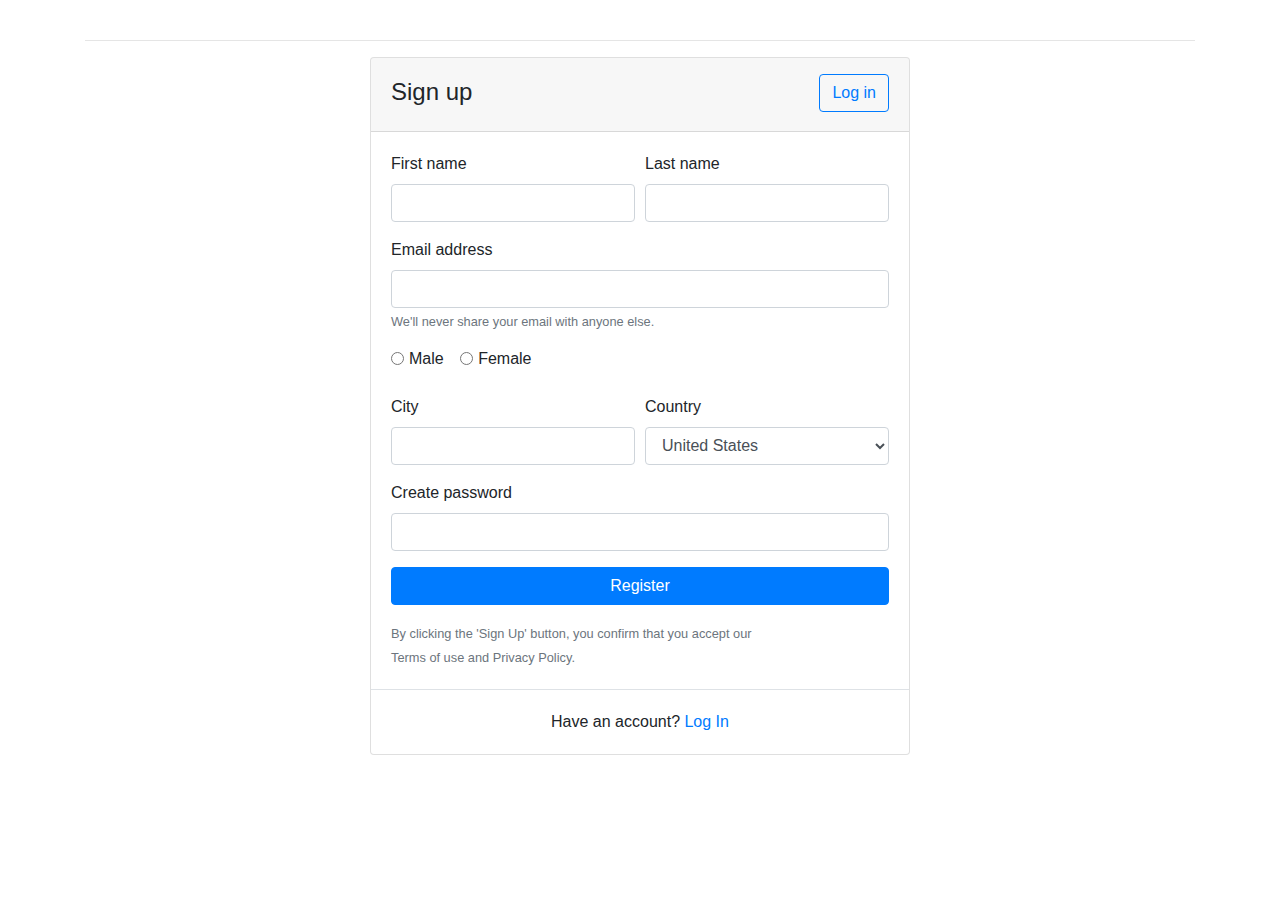
<file: signup.html>
<!DOCTYPE html>
<html>

<head>
	<title>Stackers</title>
	<link rel="stylesheet" href="https://use.fontawesome.com/releases/v5.0.8/css/all.css">
	<link rel="icon" href="img/favicon.png" type="image/gif" sizes="16x16">
	<link rel="stylesheet" type="text/css" href="css/bootstrap.min.css">
	<link rel="stylesheet" type="text/css" href="css/style.css">
</head>
<body>
<div class="container">
<br>  
<hr>


<div class="row justify-content-center">
<div class="col-md-6">
<div class="card">
<header class="card-header">
	<a href="login1.html" class="float-right btn btn-outline-primary mt-1">Log in</a>
	<h4 class="card-title mt-2">Sign up</h4>
</header>
<article class="card-body">
<form action="index.html">
	<div class="form-row">
		<div class="col form-group">
			<label>First name </label>   
		  	<input type="text" class="form-control" placeholder="">
		</div> <!-- form-group end.// -->
		<div class="col form-group">
			<label>Last name</label>
		  	<input type="text" class="form-control" placeholder=" ">
		</div> <!-- form-group end.// -->
	</div> <!-- form-row end.// -->
	<div class="form-group">
		<label>Email address</label>
		<input type="email" class="form-control" placeholder="">
		<small class="form-text text-muted">We'll never share your email with anyone else.</small>
	</div> <!-- form-group end.// -->
	<div class="form-group">
			<label class="form-check form-check-inline">
		  <input class="form-check-input" type="radio" name="gender" value="option1">
		  <span class="form-check-label"> Male </span>
		</label>
		<label class="form-check form-check-inline">
		  <input class="form-check-input" type="radio" name="gender" value="option2">
		  <span class="form-check-label"> Female</span>
		</label>
	</div> <!-- form-group end.// -->
	<div class="form-row">
		<div class="form-group col-md-6">
		  <label>City</label>
		  <input type="text" class="form-control">
		</div> <!-- form-group end.// -->
		<div class="form-group col-md-6">
		  <label>Country</label>
		  <select id="inputState" class="form-control">
		    <option> Choose...</option>
		      <option>Uzbekistan</option>
		      <option>Russia</option>
		      <option selected="">United States</option>
		      <option>India</option>
		      <option>Afganistan</option>
		  </select>
		</div> <!-- form-group end.// -->
	</div> <!-- form-row.// -->
	<div class="form-group">
		<label>Create password</label>
	    <input class="form-control" type="password">
	</div> <!-- form-group end.// -->  
    <div class="form-group">
        <button type="submit" class="btn btn-primary btn-block"> Register  </button>
    </div> <!-- form-group// -->      
    <small class="text-muted">By clicking the 'Sign Up' button, you confirm that you accept our <br> Terms of use and Privacy Policy.</small>                                          
</form>
</article> <!-- card-body end .// -->
<div class="border-top card-body text-center">Have an account? <a href="login1.html">Log In</a></div>
</div> <!-- card.// -->
</div> <!-- col.//-->

</div> <!-- row.//-->


</div> 
<!--container end.//-->
</body>
</html>
</file>
<file: css/style.css>
.abox
{
border: 2px solid red;
 }
 .bbox
{
border: 2px solid blue;
 }
 .cbox
{
border: 2px solid #727272;
 }
 .dbox
{
border: 2px solid yellow;
 }
 .h
 {
 	height: 400px;
 }
 #myBtn {
  display: none;
  position: fixed;
  bottom: 20px;
  right: 30px;
  z-index: 99;
  font-size: 18px;
  border: none;
  outline: none;
  background-color: grey;
  color: white;
  cursor: pointer;
  padding: 15px;
  border-radius: 4px;
}

#myBtn:hover {
  background-color: #555;
</file>
